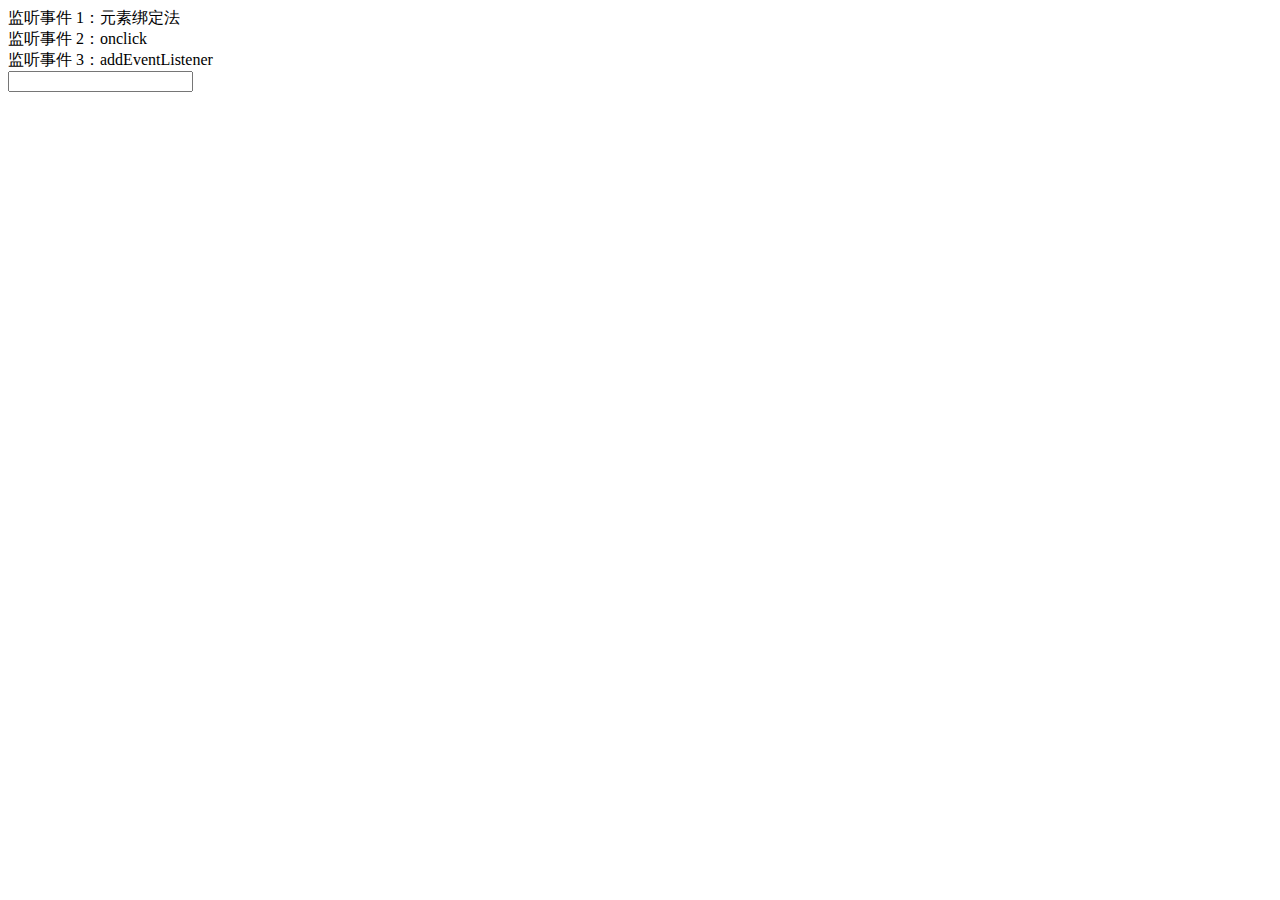
<file: Day5-DOM-Event/index.html>
<!DOCTYPE html>
<html lang="en">

<head>
    <meta charset="UTF-8">
    <meta http-equiv="X-UA-Compatible" content="IE=edge">
    <meta name="viewport" content="width=device-width, initial-scale=1.0">
    <title>Document</title>
</head>

<body>
    <div onclick="clickAfn()">监听事件 1：元素绑定法</div>
    <div id="clickB">监听事件 2：onclick</div>
    <div id="clickC" value="this is a data">监听事件 3：addEventListener</div>


    <input type="text" id="show">
</body>
<script>
    function clickAfn(e) {
        console.log('e: ', e);
    }

    var clickB = document.getElementById('clickB')
    clickB.onclick = function (e) {
        console.log('e: ', e);
    }

    var clickC = document.getElementById('clickC')

    var show = document.getElementById('show')
    // 推荐使用
    clickC.addEventListener('click', function (event) {
        console.log('event: ', event);
        show.value = event.target.attributes.value.nodeValue
    })



</script>

</html>
</file>
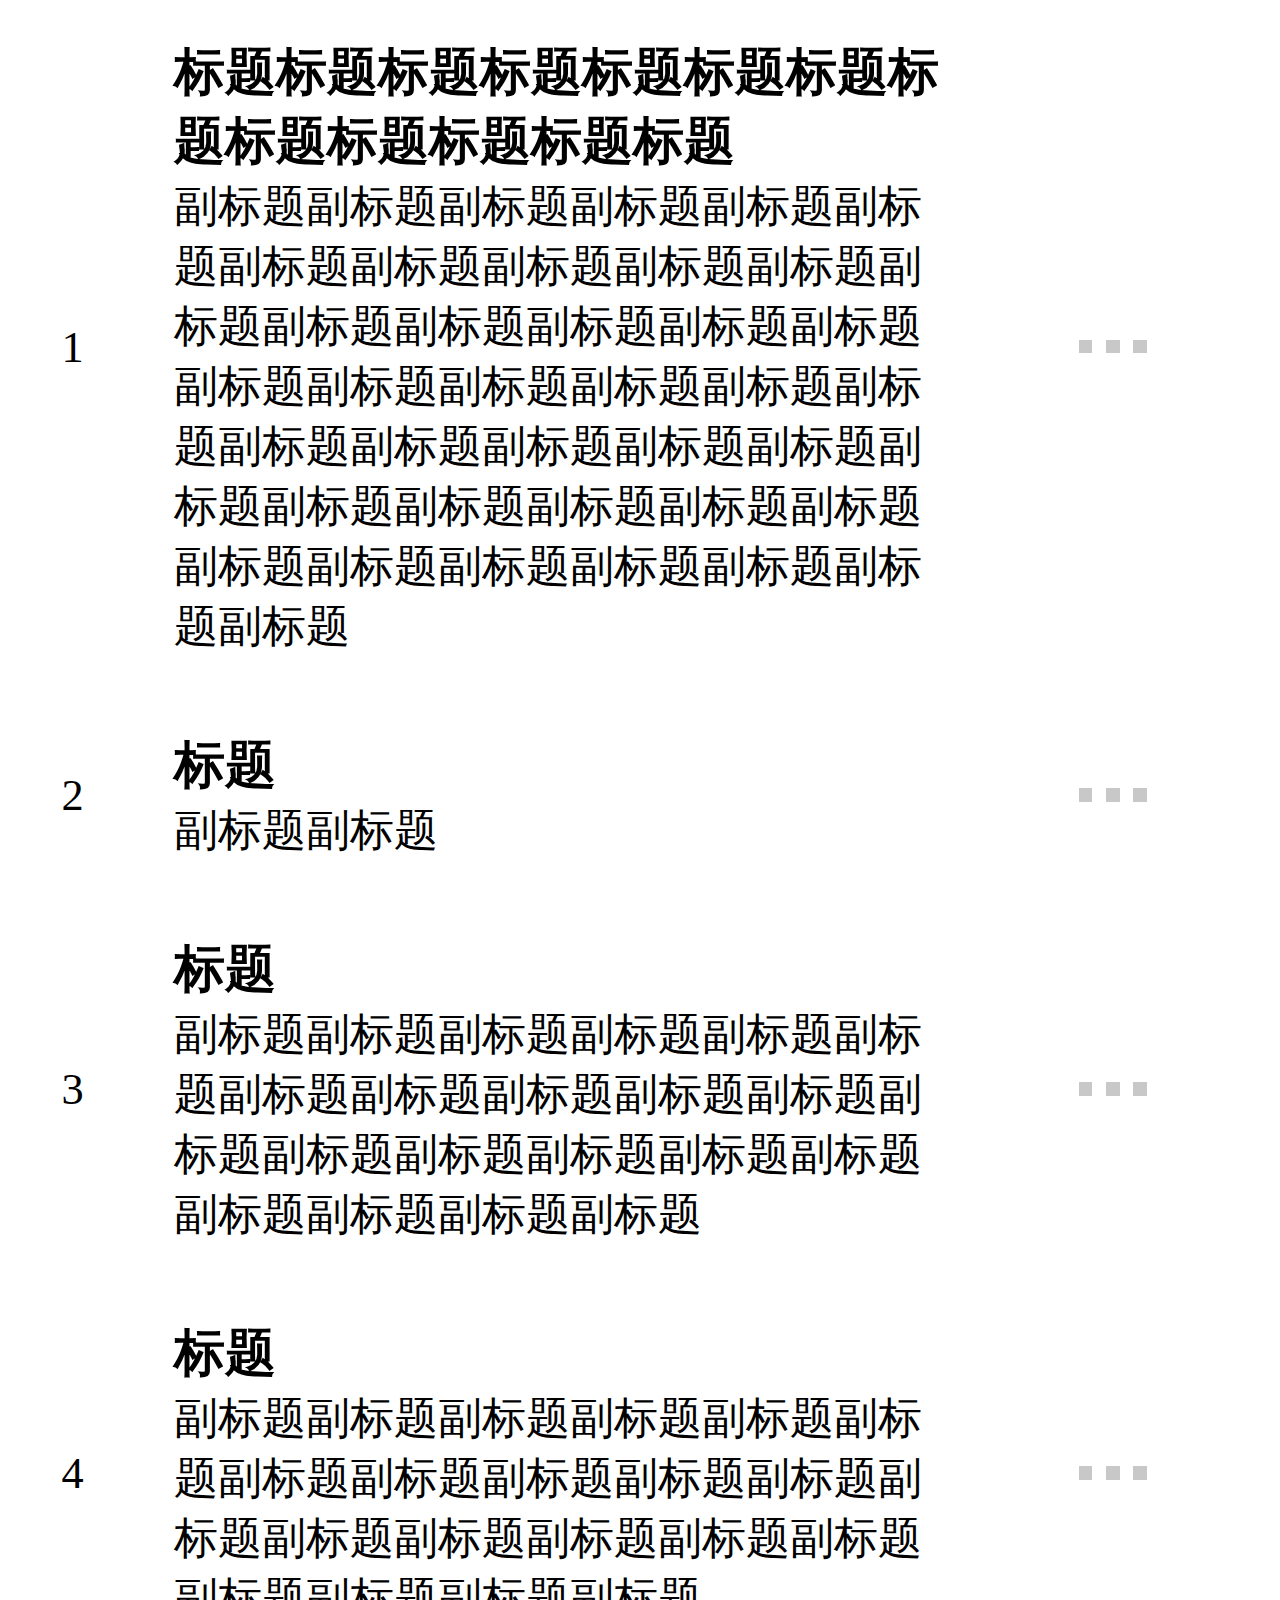
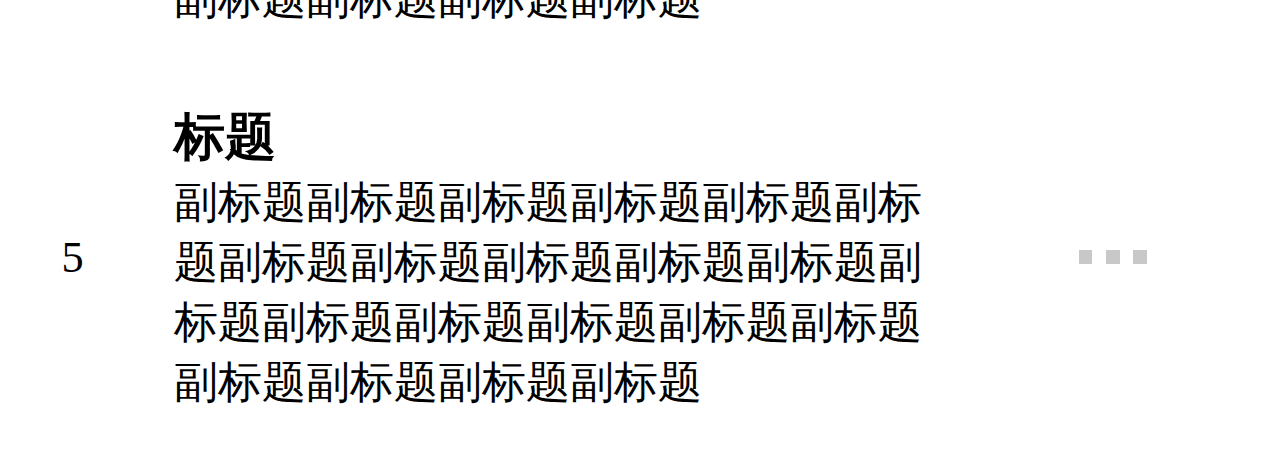
<file: Day4-自适应布局方案/Flexible-diy/index.html>
<!DOCTYPE html>
<html lang="en">

<head>
    <meta charset="UTF-8">
    <meta http-equiv="X-UA-Compatible" content="IE=edge">
    <meta name="viewport" content="width=device-width, initial-scale=1.0">
    <title>Document</title>
    <script src="./flexible.js"></script>
    <link rel="stylesheet" href="./index.css">
</head>

<body>
    <ul class="warp">
        <li class="item">
            <div class="left">
                1
            </div>
            <div class="center">
                <p class="title">
                    标题标题标题标题标题标题标题标题标题标题标题标题标题
                </p>
                <p class="title-f">
                    副标题副标题副标题副标题副标题副标题副标题副标题副标题副标题副标题副标题副标题副标题副标题副标题副标题副标题副标题副标题副标题副标题副标题副标题副标题副标题副标题副标题副标题副标题副标题副标题副标题副标题副标题副标题副标题副标题副标题副标题副标题
                </p>
            </div>
            <div class="right">
                <div class="poind"></div>
                <div class="poind"></div>
                <div class="poind"></div>
            </div>
        </li>
        <li class="item">
            <div class="left">
                2
            </div>
            <div class="center">
                <p class="title">
                    标题
                </p>
                <p class="title-f">
                    副标题副标题
                </p>
            </div>
            <div class="right">
                <div class="poind"></div>
                <div class="poind"></div>
                <div class="poind"></div>
            </div>
        </li>
        <li class="item">
            <div class="left">
                3
            </div>
            <div class="center">
                <p class="title">
                    标题
                </p>
                <p class="title-f">
                    副标题副标题副标题副标题副标题副标题副标题副标题副标题副标题副标题副标题副标题副标题副标题副标题副标题副标题副标题副标题副标题
                </p>
            </div>
            <div class="right">
                <div class="poind"></div>
                <div class="poind"></div>
                <div class="poind"></div>
            </div>
        </li>
        <li class="item">
            <div class="left">
                4
            </div>
            <div class="center">
                <p class="title">
                    标题
                </p>
                <p class="title-f">
                    副标题副标题副标题副标题副标题副标题副标题副标题副标题副标题副标题副标题副标题副标题副标题副标题副标题副标题副标题副标题副标题
                </p>
            </div>
            <div class="right">
                <div class="poind"></div>
                <div class="poind"></div>
                <div class="poind"></div>
            </div>
        </li>
        <li class="item">
            <div class="left">
                5
            </div>
            <div class="center">
                <p class="title">
                    标题
                </p>
                <p class="title-f">
                    副标题副标题副标题副标题副标题副标题副标题副标题副标题副标题副标题副标题副标题副标题副标题副标题副标题副标题副标题副标题副标题
                </p>
            </div>
            <div class="right">
                <div class="poind"></div>
                <div class="poind"></div>
                <div class="poind"></div>
            </div>
        </li>
    </ul>
</body>

</html>
</file>
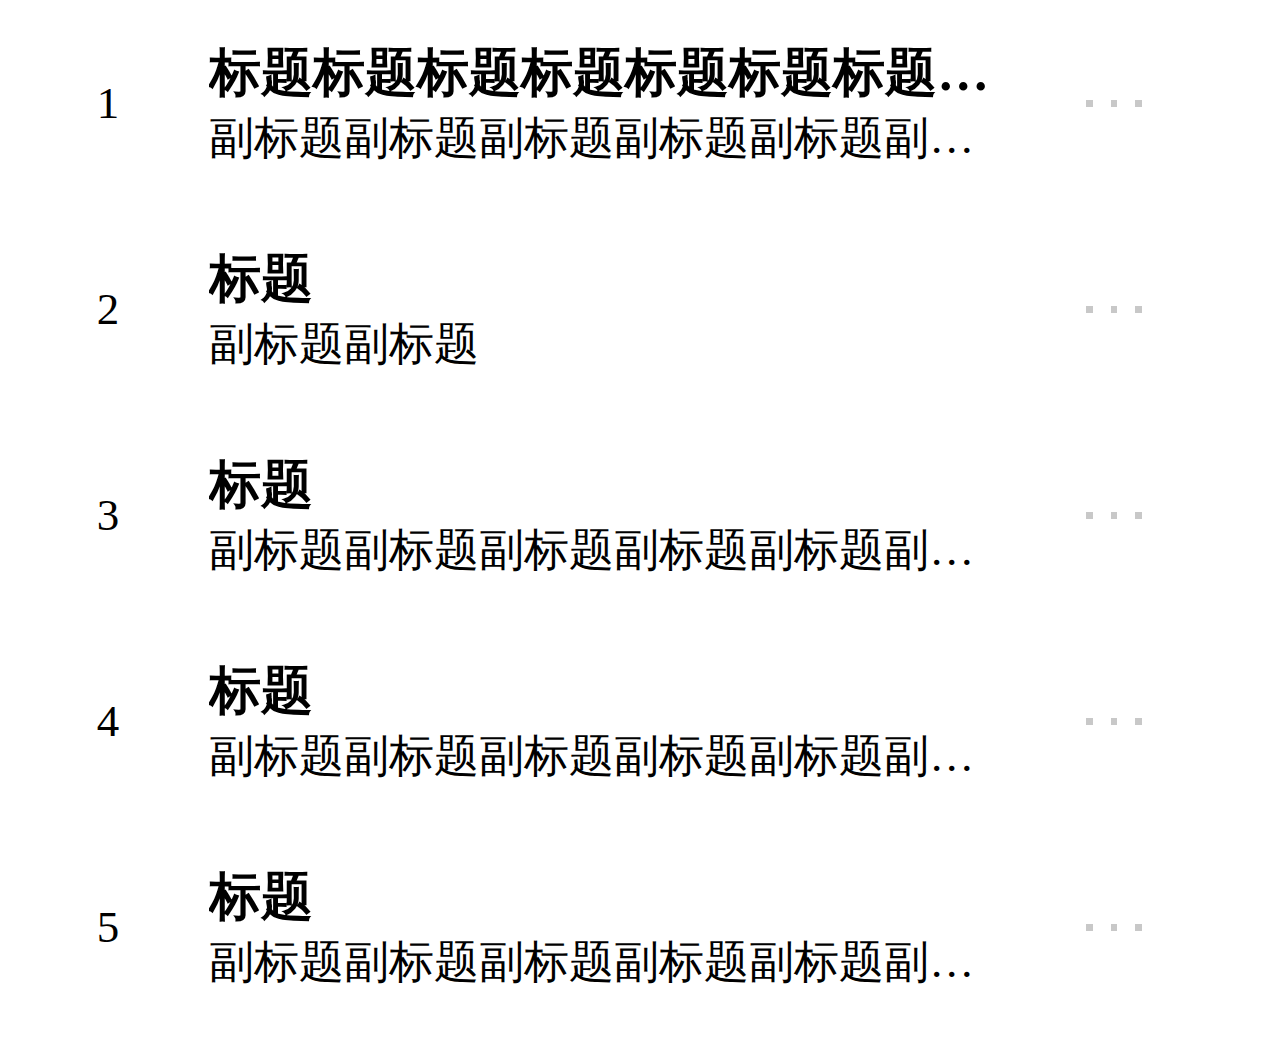
<file: Day4-自适应布局方案/Flexible/index.html>
<!DOCTYPE html>
<html lang="en">

<head>
    <meta charset="UTF-8">
    <meta http-equiv="X-UA-Compatible" content="IE=edge">
    <meta name="viewport" content="width=device-width, initial-scale=1.0">
    <title>Document</title>
    <script src="./flexible.js"></script>
    <link rel="stylesheet" href="./index.css">
    <link rel="stylesheet" href="./lib/swiper/swiper-bundle.css">
</head>

<body>
    <div class="swiper">
        <div class="swiper-wrapper">
            <div class="swiper-slide">
                <ul class="warp">
                    <li class="item">
                        <div class="left">
                            1
                        </div>
                        <div class="center">
                            <p class="title">
                                标题标题标题标题标题标题标题标题标题标题标题标题标题
                            </p>
                            <p class="title-f">
                                副标题副标题副标题副标题副标题副标题副标题副标题副标题副标题副标题副标题副标题副标题副标题副标题副标题副标题副标题副标题副标题副标题副标题副标题副标题副标题副标题副标题副标题副标题副标题副标题副标题副标题副标题副标题副标题副标题副标题副标题副标题
                            </p>
                        </div>
                        <div class="right">
                            <div class="poind"></div>
                            <div class="poind"></div>
                            <div class="poind"></div>
                        </div>
                    </li>
                    <li class="item">
                        <div class="left">
                            2
                        </div>
                        <div class="center">
                            <p class="title">
                                标题
                            </p>
                            <p class="title-f">
                                副标题副标题
                            </p>
                        </div>
                        <div class="right">
                            <div class="poind"></div>
                            <div class="poind"></div>
                            <div class="poind"></div>
                        </div>
                    </li>
                    <li class="item">
                        <div class="left">
                            3
                        </div>
                        <div class="center">
                            <p class="title">
                                标题
                            </p>
                            <p class="title-f">
                                副标题副标题副标题副标题副标题副标题副标题副标题副标题副标题副标题副标题副标题副标题副标题副标题副标题副标题副标题副标题副标题
                            </p>
                        </div>
                        <div class="right">
                            <div class="poind"></div>
                            <div class="poind"></div>
                            <div class="poind"></div>
                        </div>
                    </li>
                    <li class="item">
                        <div class="left">
                            4
                        </div>
                        <div class="center">
                            <p class="title">
                                标题
                            </p>
                            <p class="title-f">
                                副标题副标题副标题副标题副标题副标题副标题副标题副标题副标题副标题副标题副标题副标题副标题副标题副标题副标题副标题副标题副标题
                            </p>
                        </div>
                        <div class="right">
                            <div class="poind"></div>
                            <div class="poind"></div>
                            <div class="poind"></div>
                        </div>
                    </li>
                    <li class="item">
                        <div class="left">
                            5
                        </div>
                        <div class="center">
                            <p class="title">
                                标题
                            </p>
                            <p class="title-f">
                                副标题副标题副标题副标题副标题副标题副标题副标题副标题副标题副标题副标题副标题副标题副标题副标题副标题副标题副标题副标题副标题
                            </p>
                        </div>
                        <div class="right">
                            <div class="poind"></div>
                            <div class="poind"></div>
                            <div class="poind"></div>
                        </div>
                    </li>
                </ul>
            </div>
            <div class="swiper-slide">
                <ul class="warp">
                    <li class="item">
                        <div class="left">
                            1
                        </div>
                        <div class="center">
                            <p class="title">
                                标题标题标题标题标题标题标题标题标题标题标题标题标题
                            </p>
                            <p class="title-f">
                                副标题副标题副标题副标题副标题副标题副标题副标题副标题副标题副标题副标题副标题副标题副标题副标题副标题副标题副标题副标题副标题副标题副标题副标题副标题副标题副标题副标题副标题副标题副标题副标题副标题副标题副标题副标题副标题副标题副标题副标题副标题
                            </p>
                        </div>
                        <div class="right">
                            <div class="poind"></div>
                            <div class="poind"></div>
                            <div class="poind"></div>
                        </div>
                    </li>
                    <li class="item">
                        <div class="left">
                            2
                        </div>
                        <div class="center">
                            <p class="title">
                                标题
                            </p>
                            <p class="title-f">
                                副标题副标题
                            </p>
                        </div>
                        <div class="right">
                            <div class="poind"></div>
                            <div class="poind"></div>
                            <div class="poind"></div>
                        </div>
                    </li>
                    <li class="item">
                        <div class="left">
                            3
                        </div>
                        <div class="center">
                            <p class="title">
                                标题
                            </p>
                            <p class="title-f">
                                副标题副标题副标题副标题副标题副标题副标题副标题副标题副标题副标题副标题副标题副标题副标题副标题副标题副标题副标题副标题副标题
                            </p>
                        </div>
                        <div class="right">
                            <div class="poind"></div>
                            <div class="poind"></div>
                            <div class="poind"></div>
                        </div>
                    </li>
                    <li class="item">
                        <div class="left">
                            4
                        </div>
                        <div class="center">
                            <p class="title">
                                标题
                            </p>
                            <p class="title-f">
                                副标题副标题副标题副标题副标题副标题副标题副标题副标题副标题副标题副标题副标题副标题副标题副标题副标题副标题副标题副标题副标题
                            </p>
                        </div>
                        <div class="right">
                            <div class="poind"></div>
                            <div class="poind"></div>
                            <div class="poind"></div>
                        </div>
                    </li>
                    <li class="item">
                        <div class="left">
                            5
                        </div>
                        <div class="center">
                            <p class="title">
                                标题
                            </p>
                            <p class="title-f">
                                副标题副标题副标题副标题副标题副标题副标题副标题副标题副标题副标题副标题副标题副标题副标题副标题副标题副标题副标题副标题副标题
                            </p>
                        </div>
                        <div class="right">
                            <div class="poind"></div>
                            <div class="poind"></div>
                            <div class="poind"></div>
                        </div>
                    </li>
                </ul>
            </div>
            <div class="swiper-slide">
                <ul class="warp">
                    <li class="item">
                        <div class="left">
                            1
                        </div>
                        <div class="center">
                            <p class="title">
                                标题标题标题标题标题标题标题标题标题标题标题标题标题
                            </p>
                            <p class="title-f">
                                副标题副标题副标题副标题副标题副标题副标题副标题副标题副标题副标题副标题副标题副标题副标题副标题副标题副标题副标题副标题副标题副标题副标题副标题副标题副标题副标题副标题副标题副标题副标题副标题副标题副标题副标题副标题副标题副标题副标题副标题副标题
                            </p>
                        </div>
                        <div class="right">
                            <div class="poind"></div>
                            <div class="poind"></div>
                            <div class="poind"></div>
                        </div>
                    </li>
                    <li class="item">
                        <div class="left">
                            2
                        </div>
                        <div class="center">
                            <p class="title">
                                标题
                            </p>
                            <p class="title-f">
                                副标题副标题
                            </p>
                        </div>
                        <div class="right">
                            <div class="poind"></div>
                            <div class="poind"></div>
                            <div class="poind"></div>
                        </div>
                    </li>
                    <li class="item">
                        <div class="left">
                            3
                        </div>
                        <div class="center">
                            <p class="title">
                                标题
                            </p>
                            <p class="title-f">
                                副标题副标题副标题副标题副标题副标题副标题副标题副标题副标题副标题副标题副标题副标题副标题副标题副标题副标题副标题副标题副标题
                            </p>
                        </div>
                        <div class="right">
                            <div class="poind"></div>
                            <div class="poind"></div>
                            <div class="poind"></div>
                        </div>
                    </li>
                    <li class="item">
                        <div class="left">
                            4
                        </div>
                        <div class="center">
                            <p class="title">
                                标题
                            </p>
                            <p class="title-f">
                                副标题副标题副标题副标题副标题副标题副标题副标题副标题副标题副标题副标题副标题副标题副标题副标题副标题副标题副标题副标题副标题
                            </p>
                        </div>
                        <div class="right">
                            <div class="poind"></div>
                            <div class="poind"></div>
                            <div class="poind"></div>
                        </div>
                    </li>
                    <li class="item">
                        <div class="left">
                            5
                        </div>
                        <div class="center">
                            <p class="title">
                                标题
                            </p>
                            <p class="title-f">
                                副标题副标题副标题副标题副标题副标题副标题副标题副标题副标题副标题副标题副标题副标题副标题副标题副标题副标题副标题副标题副标题
                            </p>
                        </div>
                        <div class="right">
                            <div class="poind"></div>
                            <div class="poind"></div>
                            <div class="poind"></div>
                        </div>
                    </li>
                </ul>
            </div>
        </div>
    </div>
    <!-- <img src="./images/1.png" alt=""> -->


    <script src="./lib/swiper/swiper-bundle.js"></script>

    <script>
        var mySwiper = new Swiper('.swiper', {
            // direction: 'vertical', // 垂直切换选项
            loop: true, // 循环模式选项
        })        
    </script>
</body>

</html>
</file>
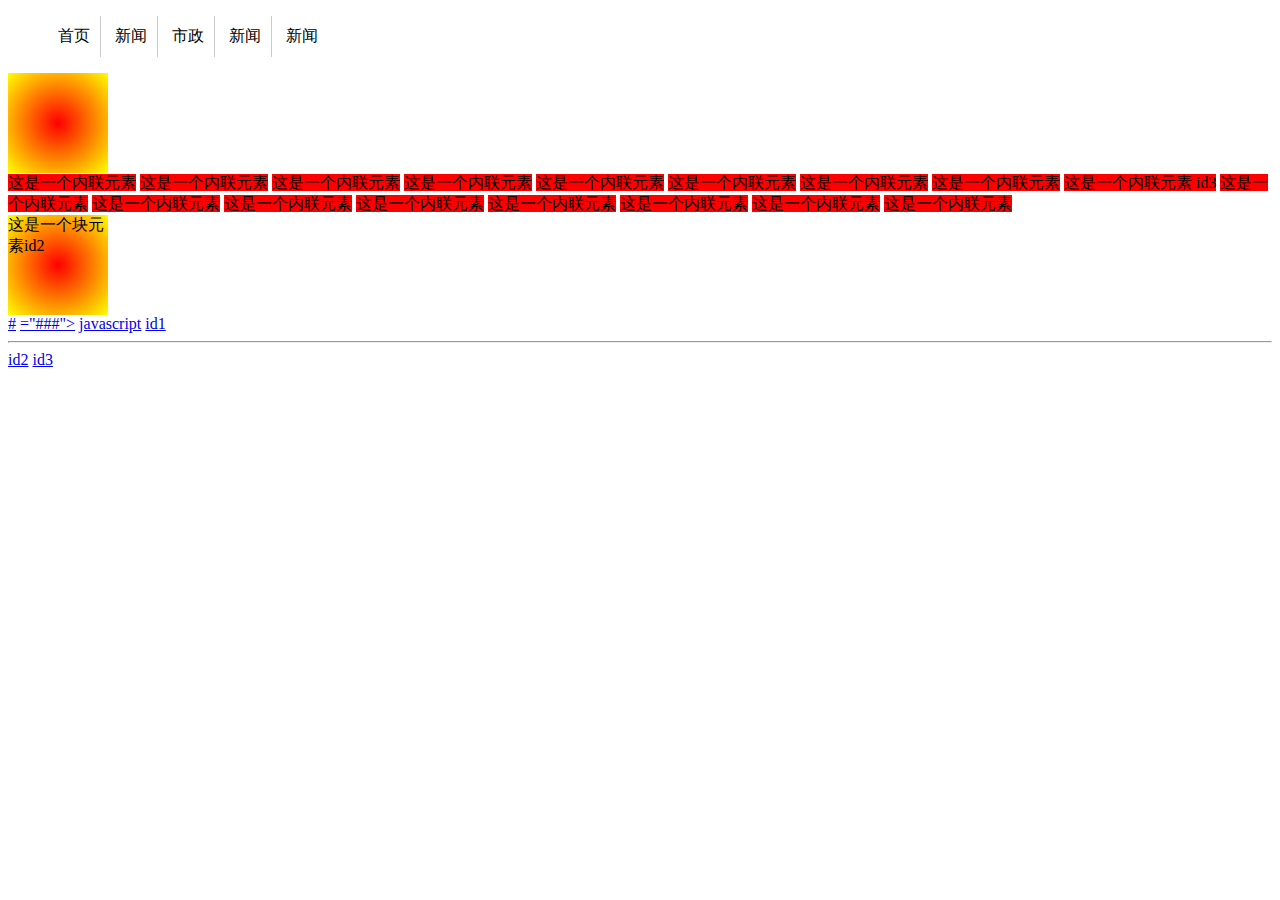
<file: Day3-html/块元素|内联元素.html>
<!DOCTYPE html>
<html lang="en">
<head>
    <meta charset="UTF-8">
    <meta http-equiv="X-UA-Compatible" content="IE=edge">
    <meta name="viewport" content="width=device-width, initial-scale=1.0">
    <title>Document</title>
    <style>
        div{
            width: 100px;
            height: 100px;
            background: radial-gradient(red, yellow) left;
        }
        span{
            width: 100px;
            height: 300px;
            background: red;
            /* display: block; */
        }
        .li{
            display: inline-block;
            padding: 10px;
            border-right: 1px solid #ccc;
        }
        .li:last-of-type{
            border-right: 0px;
        }
    </style>
</head>
<body>
    <ul class="ul">
        <li class="li">首页</li>
        <li class="li">新闻</li>
        <li class="li">市政</li>
        <li class="li">新闻</li>
        <li class="li">新闻</li>
    </ul>
    <div id="id1"></div>
    <span>这是一个内联元素</span>
    <span>这是一个内联元素</span>
    <span>这是一个内联元素</span>
    <span>这是一个内联元素</span>
    <span>这是一个内联元素</span>
    <span>这是一个内联元素</span>
    <span>这是一个内联元素</span>
    <span>这是一个内联元素</span>
    <span id="id3">这是一个内联元素  id3</span>
    <span>这是一个内联元素</span>
    <span>这是一个内联元素</span>
    <span>这是一个内联元素</span>
    <span>这是一个内联元素</span>
    <span>这是一个内联元素</span>
    <span>这是一个内联元素</span>
    <span>这是一个内联元素</span>
    <span>这是一个内联元素</span>
    <div id="id2">这是一个块元素id2</div>
    <a href="#">#</a>
    <a href="###">="###"></a></a>
    <a href="javascript:void(0);">javascript</a>
    <a href="#id1" target="_self">id1</a>
<hr>
    <a href="#id2" target="_self">id2</a>
    <a href="#id3" target="_self">id3</a>
</body>
</html>
</file>
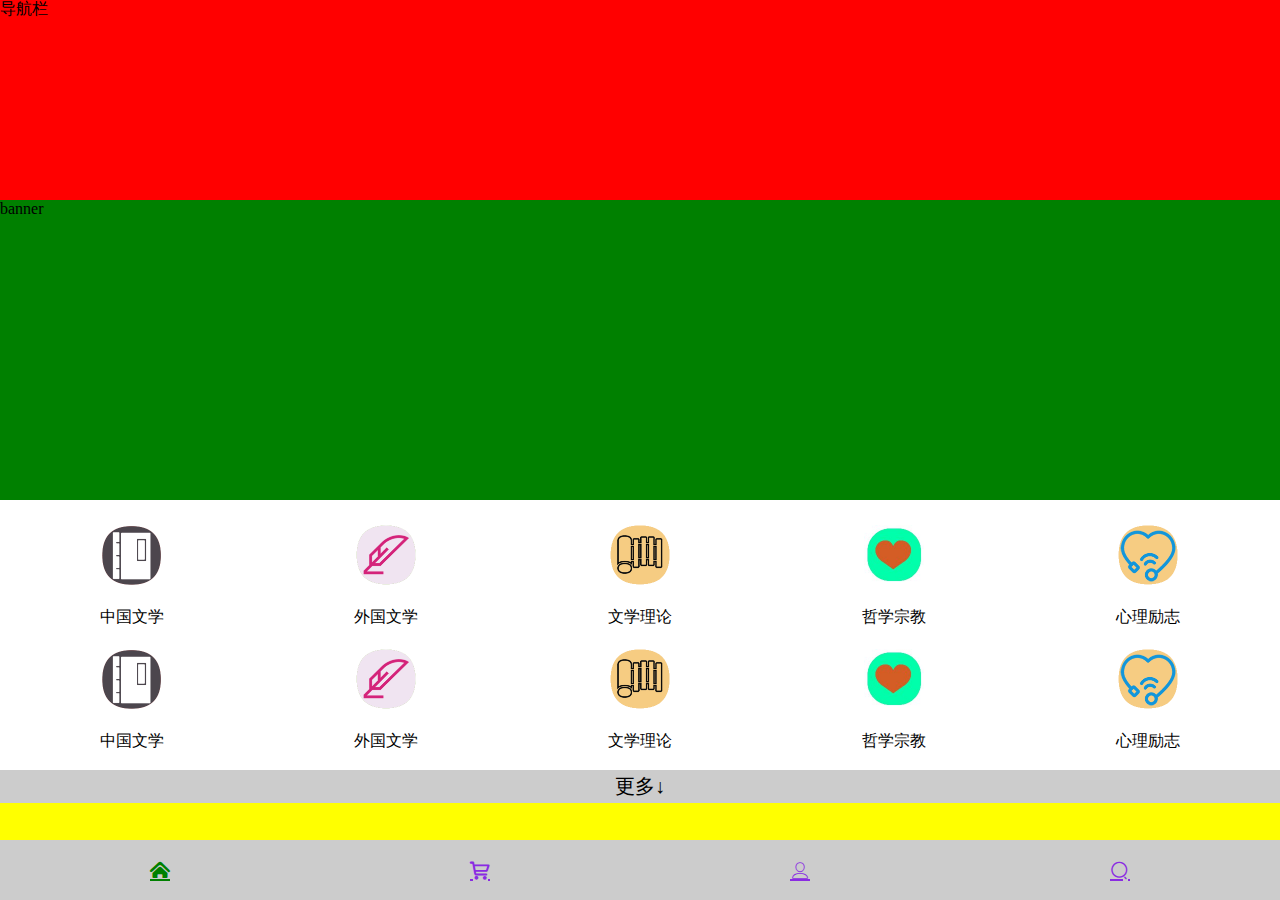
<file: Day6-CSS 动画/home/home.html>
<!DOCTYPE html>
<html lang="en">

<head>
    <meta charset="UTF-8">
    <meta http-equiv="X-UA-Compatible" content="IE=edge">
    <meta name="viewport" content="width=device-width, initial-scale=1.0">
    <title>Document</title>
    <link rel="stylesheet" href="./home.css">
    <link rel="stylesheet" href="../tabbar.css">
    <link rel="stylesheet" href="../lib/icon/iconfont.css">
    <!-- https://github.com/necolas/normalize.css -->
    <link rel="stylesheet" href="../lib/normalize.css">
    <!-- <link rel="stylesheet" href="//at.alicdn.com/t/font_3419229_gbyzm0os07.css"> -->
</head>

<body>

    <div class="warp">
        <div class="content">
            <div class="content-item home content-item-active">
                <nav class="nav">
                    导航栏
                </nav>
                <div class="swiper">
                    banner
                </div>
                <div class="list-warp" id="list-warp">
                    <ul class="classify-list">
                        <li class="classify-item">
                            <img src="../image/1.png" alt="" class="classify-image" srcset="">
                            <p class="classify-name">
                                中国文学
                            </p>
                        </li>
                        <li class="classify-item">
                            <img src="../image/2.png" alt="" class="classify-image" srcset="">
                            <p class="classify-name">
                                外国文学
                            </p>
                        </li>
                        <li class="classify-item">
                            <img src="../image/3.png" alt="" class="classify-image" srcset="">
                            <p class="classify-name">
                                文学理论
                            </p>
                        </li>
                        <li class="classify-item">
                            <img src="../image/4.png" alt="" class="classify-image" srcset="">
                            <p class="classify-name">
                                哲学宗教
                            </p>
                        </li>
                        <li class="classify-item">
                            <img src="../image/5.png" alt="" class="classify-image" srcset="">
                            <p class="classify-name">
                                心理励志
                            </p>
                        </li>
                        <li class="classify-item">
                            <img src="../image/1.png" alt="" class="classify-image" srcset="">
                            <p class="classify-name">
                                中国文学
                            </p>
                        </li>
                        <li class="classify-item">
                            <img src="../image/2.png" alt="" class="classify-image" srcset="">
                            <p class="classify-name">
                                外国文学
                            </p>
                        </li>
                        <li class="classify-item">
                            <img src="../image/3.png" alt="" class="classify-image" srcset="">
                            <p class="classify-name">
                                文学理论
                            </p>
                        </li>
                        <li class="classify-item">
                            <img src="../image/4.png" alt="" class="classify-image" srcset="">
                            <p class="classify-name">
                                哲学宗教
                            </p>
                        </li>
                        <li class="classify-item">
                            <img src="../image/5.png" alt="" class="classify-image" srcset="">
                            <p class="classify-name">
                                心理励志
                            </p>
                        </li>
                        <li class="classify-item">
                            <img src="../image/1.png" alt="" class="classify-image" srcset="">
                            <p class="classify-name">
                                中国文学
                            </p>
                        </li>
                        <li class="classify-item">
                            <img src="../image/2.png" alt="" class="classify-image" srcset="">
                            <p class="classify-name">
                                外国文学
                            </p>
                        </li>
                        <li class="classify-item">
                            <img src="../image/3.png" alt="" class="classify-image" srcset="">
                            <p class="classify-name">
                                文学理论
                            </p>
                        </li>
                        <li class="classify-item">
                            <img src="../image/4.png" alt="" class="classify-image" srcset="">
                            <p class="classify-name">
                                哲学宗教
                            </p>
                        </li>
                        <li class="classify-item">
                            <img src="../image/5.png" alt="" class="classify-image" srcset="">
                            <p class="classify-name">
                                心理励志
                            </p>
                        </li>
                        <li class="classify-item">
                            <img src="../image/1.png" alt="" class="classify-image" srcset="">
                            <p class="classify-name">
                                中国文学
                            </p>
                        </li>
                        <li class="classify-item">
                            <img src="../image/2.png" alt="" class="classify-image" srcset="">
                            <p class="classify-name">
                                外国文学
                            </p>
                        </li>
                        <li class="classify-item">
                            <img src="../image/3.png" alt="" class="classify-image" srcset="">
                            <p class="classify-name">
                                文学理论
                            </p>
                        </li>
                        <li class="classify-item">
                            <img src="../image/4.png" alt="" class="classify-image" srcset="">
                            <p class="classify-name">
                                哲学宗教
                            </p>
                        </li>
                        <li class="classify-item">
                            <img src="../image/5.png" alt="" class="classify-image" srcset="">
                            <p class="classify-name">
                                心理励志
                            </p>
                        </li>
                    </ul>
                </div>
                <div class="show-and-hide-more is-hide" id="show-and-hide-more">
                    <p class="more">更多</p><p class="hide">收起</p><i class="jiantou">↓</i>
                </div>
                <footer class="footer">
                    
                </footer>
            </div>
        </div>
        <div class="tabbar" id="tabbar">
            <a class="tabbar-item tabbar-item-active" target="_self" href="javascript:void(0);">
                <i class='iconfont icon-shouye'></i>
            </a>
            <a class="tabbar-item" target="_self" href="../car/car.html">
                <i class='iconfont icon-gouwuchekong'></i>
            </a>
            <a class="tabbar-item" target="_self" href="../search/search.html">
                <i class='iconfont icon-wode'></i>
            </a>
            <a class="tabbar-item" target="_self" href="../mine/mine.html">
                <i class='iconfont icon-sousuo'></i>
            </a>
        </div>
    </div>

    <script src="./home.js"></script>
</body>

</html>
</file>
<file: Day4-自适应布局方案/Flexible-diy/index.css>
*{
    padding: 0;
    margin: 0;
    list-style: none;
}

body{

}

.warp{

}

.warp .item{
    width: 3.75rem;
    min-height: 0.32rem;  /* 32px */
    padding:0.11rem 0;
    background: #fff;
    display: flex;
    /* justify-content: center; */
    align-items: center;
}

.warp .item .left{
    padding: 0 0.28rem 0 0.18rem;
    font-size: 0.13rem;
    min-width: 0.05rem;
}

.warp .item .center{
    /* display: flex; */
    width: 100%;
}

.warp .item .center .title{
    font-size: 0.15rem;
    font-weight: bolder;
    /* display: -webkit-box;
    -webkit-box-orient: vertical;
    -webkit-line-clamp: 1;
    overflow: hidden; */
}

.warp .item .center .title-f{
    font-size: 0.13rem;
    /* display: -webkit-box;
-webkit-box-orient: vertical;
-webkit-line-clamp: 1;
overflow: hidden; */
}


.warp .item .right{
    padding-right: 0.35rem;
    padding-left: 0.35rem;
    display: flex;
}

.warp .item .right .poind{
    width: 0.04rem;
    height: 0.04rem;
    background: #c8c8c8;
    margin-right: 0.04rem;
    /* min-width: 1rem; */
}
</file>
<file: Day6-CSS 动画/tabbar.css>
.warp{
    display: flex;
    flex-direction: column;
    height: 100vh;
}

.content{
    height: 100vh;
    display: flex;
    flex-direction: row;
    overflow: scroll;
}

.content .content-item{
    height: 100%;


}

.content .home{
    /* background-color: red; */

}
.content .car{
    background-color: yellow;
}
.content .search{
    background-color: green;
}
.content .mine{
    background-color: blue;
}

.tabbar{
    height: 60px;
    display: flex;
    justify-content: center;
    align-items: center;
    background-color: #ccc;
}

.tabbar .tabbar-item{
    width: 25%;
    height: 60px;
    font-size: 40px;
    color: blueviolet;
    display: flex;
    justify-content: center;
    align-items: center;
}
.tabbar .tabbar-item i{
    font-size: 20px;
}

.tabbar .tabbar-item-active{
    color: green;
}
</file>
<file: Day6-CSS 动画/lib/icon/iconfont.css>
@font-face {
  font-family: "iconfont"; /* Project id 3419229 */
  src: url('iconfont.woff2?t=1653142532160') format('woff2'),
       url('iconfont.woff?t=1653142532160') format('woff'),
       url('iconfont.ttf?t=1653142532160') format('truetype');
}

.iconfont {
  font-family: "iconfont" !important;
  font-size: 16px;
  font-style: normal;
  -webkit-font-smoothing: antialiased;
  -moz-osx-font-smoothing: grayscale;
}

.icon-shouye:before {
  content: "\e600";
}

.icon-gouwuchekong:before {
  content: "\e601";
}

.icon-wode:before {
  content: "\e8a0";
}

.icon-sousuo:before {
  content: "\e632";
}
</file>
<file: Day4-自适应布局方案/Flexible/index.css>
*{
    padding: 0;
    margin: 0;
    list-style: none;

}

.swiper {
    width:100%;
    height: 8.1081rem;
}  
.swiper-image{
    width: 100%;
    height: 100%;
}

.warp{

}

.warp .item{
    width: 100%;
    min-height: 0.8649rem;
    padding:0.2973rem 0;
    background: #fff;
    display: flex;
    /* justify-content: center; */
    align-items: center;
}

.warp .item .left{
    padding: 0 0.4865rem 0 0.7568rem;
    font-size: 0.3514rem;
    min-width: 50px;
}

.warp .item .center{
    /* display: flex; */
    width: 100%;
}

.warp .item .center .title{
    font-size: 0.4054rem;
    font-weight: bolder;
    display: -webkit-box;
    -webkit-box-orient: vertical;
    -webkit-line-clamp: 1;
    overflow: hidden;
}

.warp .item .center .title-f{
    font-size: 0.3514rem;
    display: -webkit-box;
-webkit-box-orient: vertical;
-webkit-line-clamp: 1;
overflow: hidden;
}


.warp .item .right{
    padding-right: 0.9459rem;
    padding-left: 0.5405rem;
    display: flex;
}

.warp .item .right .poind{
    width: 0.0541rem;
    height: 0.0541rem;
    background: #c8c8c8;
    margin-right: 0.1351rem;
}
</file>
<file: Day6-CSS 动画/home/home.css>
/* ======   基础色块 start ====== */
.nav{
    height: 200px;
    width: 100%;
    background: red;
}

.swiper{
    height: 300px;
    width: 100%;
    background: green;
}

.footer{
    height: 300px;
    width: 100%;
    background: yellow;
}
/* ======   基础色块  end ====== */


/* ======   分类列表样式  start ====== */
.classify-list{
    display: flex;
    flex-wrap: wrap;
    flex-direction: row;
    justify-content:space-between;
    padding: 10px;
}

.classify-item{
    display: flex;
    flex-wrap: wrap;
    width: 19vw;
    justify-content: center;
    align-items: center;
    flex-direction: row;
    /* border-right: 1px solid #ccc; */
    /* border-bottom: 1px solid #ccc; */
}

.classify-item:nth-of-type(5n){
    border-right: none;
}

.classify-image{
    width: 60px;
    height: 60px;
    display: block;
    padding: 15px;;
}
.classify-name{
    text-align: center;
    width: 100%;
    padding: 8px 0;
}

.show-and-hide-more{
    display: flex;
    justify-content: center;
    align-items: center;
    font-size: 20px;
    background: #ccc;
    padding: 5px 0;
}

/* ======   分类列表样式  end ====== */


/* ======  处理箭头旋转动画 start ====== */
.show-and-hide-more .jiantou{
    animation-duration: .3s;
    animation-iteration-count: 1;
    animation-direction: alternate;
    animation-timing-function: ease-in-out;
    animation-delay: 0s;
    animation-fill-mode:forwards;
}

.is-hide .hide{
    display: none;
}

.is-show .jiantou{
    animation-name: test1;
}

.is-hide .jiantou{
    animation-name: test2;
}

@keyframes test1{
    0%{ 
        transform: rotate(0deg);
        color: aqua;
    }
    100%{
        transform: rotate(180deg);
        color: blueviolet;
    }
}
@keyframes test2{
    0%{ 
        transform: rotate(180deg);
        color: blueviolet;
    }
    100%{
        transform: rotate(0deg);
        color: aqua;

    }
}

/* ======  处理箭头旋转动画 end ====== */

/* ======  处理列表显示隐藏动画 start ====== */

.list-warp{
    overflow: hidden;

    animation-duration: .3s;
    animation-iteration-count: 1;
    animation-direction: alternate;
    animation-timing-function: ease-in-out;
    animation-delay: 0s;
    animation-fill-mode:forwards;
    height: 270px;
}

.list-warp-show{
    transition: all .5s ease-in-out;
    animation-name: test3;
}

.list-warp-hide{
    transition: all .5s ease-in-out;
    animation-name: test4;
}


@keyframes test3{
    0%{ 
        height: 270px;
    }
    100%{
        height: 540px;
    }
}
@keyframes test4{
    0%{ 
        height: 540px;
    }
    100%{
        height: 270px;

    }
}

/* ======  处理列表显示隐藏动画 end ====== */
</file>
